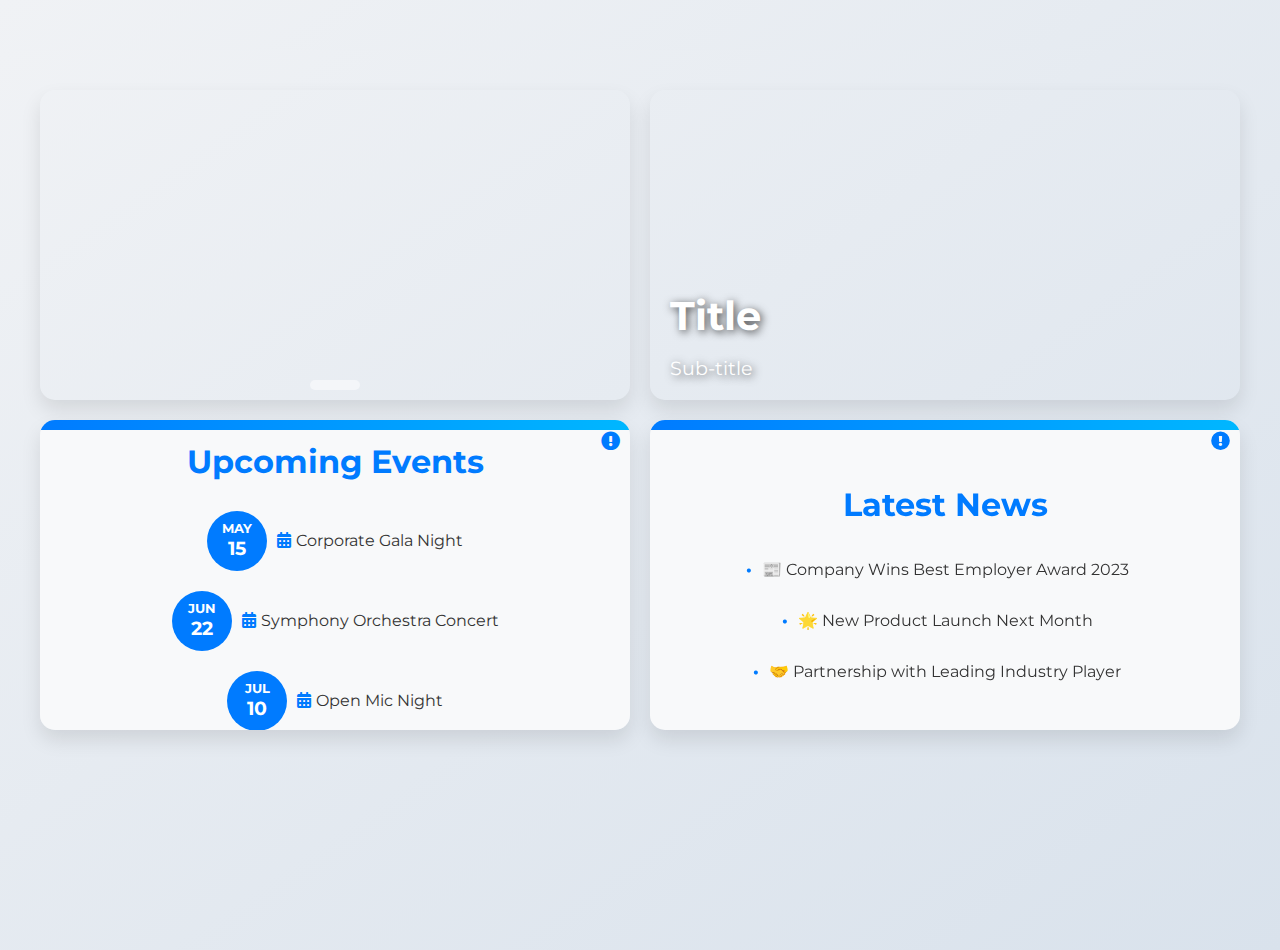
<file: feature.html>
<!DOCTYPE html>
<html lang="en">
<head>
    <meta charset="UTF-8">
    <meta name="viewport" content="width=device-width, initial-scale=1.0">
    <title>Professional Landing Page</title>
    <link rel="stylesheet" href="https://cdnjs.cloudflare.com/ajax/libs/font-awesome/5.15.3/css/all.min.css">
    <style>
        @import url('https://fonts.googleapis.com/css2?family=Montserrat:wght@400;700&display=swap');

        body, html {
            margin: 0;
            padding: 0;
            height: 100%;
            font-family: 'Montserrat', sans-serif;
            background: linear-gradient(to bottom right, #f0f2f5, #d9e2ec);
            color: #333;
        }

        .grid-container {
            display: grid;
            grid-template-columns: repeat(2, 1fr);
            grid-gap: 20px;
            padding: 40px;
            max-width: 1200px;
            margin: 50px auto;
        }

        .grid-item {
            background-color: #ffffff;
            border-radius: 15px;
            box-shadow: 0 10px 20px rgba(0, 0, 0, 0.1);
            padding: 30px;
            transition: all 0.3s ease-in-out;
            display: flex;
            flex-direction: column;
            justify-content: center;
            align-items: center;
            height: 250px;
            position: relative;
            overflow: hidden;
        }

        .grid-item:hover {
            box-shadow: 0 15px 30px rgba(0, 0, 0, 0.2);
            transform: scale(1.05);
        }

        .sliding-images {
            background: url('https://source.unsplash.com/random/800x600') no-repeat center center;
            background-size: cover;
            animation: slideShow 20s infinite;
            position: relative;
        }

        .sliding-images::before {
            content: "";
            position: absolute;
            bottom: 10px;
            left: 50%;
            transform: translateX(-50%);
            width: 50px;
            height: 10px;
            background-color: rgba(255, 255, 255, 0.5);
            border-radius: 5px;
            animation: trackingPoint 20s infinite;
        }

        @keyframes slideShow {
            0% { background-image: url('https://source.unsplash.com/random/800x600'); }
            25% { background-image: url('https://source.unsplash.com/random/800x600?1'); }
            50% { background-image: url('https://source.unsplash.com/random/800x600?2'); }
            75% { background-image: url('https://source.unsplash.com/random/800x600?3'); }
            100% { background-image: url('https://source.unsplash.com/random/800x600'); }
        }

        @keyframes trackingPoint {
            0%, 25%, 50%, 75%, 100% { width: 10px; }
            12.5%, 37.5%, 62.5%, 87.5% { width: 50px; }
        }

        .constant-image {
            background: url('https://source.unsplash.com/random/800x600?4') no-repeat center center;
            background-size: cover;
            position: relative;
        }

        .constant-image h2, .constant-image p {
            position: absolute;
            left: 20px;
            right: 20px;
            margin: 0;
            padding: 0;
            text-shadow: 2px 2px 8px rgba(0, 0, 0, 0.7);
            color: #ffffff;
        }

        .constant-image h2 {
            bottom: 60px;
            font-size: 2.5em;
        }

        .constant-image p {
            bottom: 20px;
            font-size: 1.2em;
        }

        .events, .news {
            background-color: #f8f9fa;
            color: #333;
            overflow: auto;
            position: relative;
        }

        .events h3, .news h3 {
            font-size: 2em;
            color: #007bff;
            margin-bottom: 20px;
            text-align: center;
        }

        .event-item {
            display: flex;
            align-items: center;
            margin: 10px;
        }

        .event-date {
            width: 60px;
            height: 60px;
            background-color: #007bff;
            color: #ffffff;
            border-radius: 50%;
            display: flex;
            flex-direction: column;
            justify-content: center;
            align-items: center;
            margin-right: 10px;
        }

        .event-date .month {
            font-size: 0.8em;
            font-weight: bold;
            text-transform: uppercase;
        }

        .event-date .day {
            font-size: 1.2em;
            font-weight: bold;
        }

        .event-details {
            flex: 1;
        }

        .event-details p {
            font-size: 1em;
            line-height: 1.6;
            margin: 0;
        }

        .event-details p::before {
            content: "\f073";
            font-family: "Font Awesome 5 Free";
            font-weight: 900;
            color: #007bff;
            margin-right: 5px;
        }

        .news p::before {
            content: "\2022";
            color: #007bff;
            font-weight: bold;
            display: inline-block;
            width: 1em;
            margin-left: -1em;
        }

        .events::before, .news::before {
            content: "";
            position: absolute;
            top: 0;
            left: 0;
            right: 0;
            height: 10px;
            background: linear-gradient(to right, #007bff, #00b7ff);
        }

        .events::after, .news::after {
            content: "\f06a";
            font-family: "Font Awesome 5 Free";
            font-weight: 900;
            position: absolute;
            top: 10px;
            right: 10px;
            font-size: 1.2em;
            color: #007bff;
            animation: bounce 2s infinite;
        }

        @keyframes bounce {
            0%, 100% { transform: translateY(0); }
            50% { transform: translateY(-10px); }
        }

        /* Custom scrollbar for events and news */
        .events::-webkit-scrollbar, .news::-webkit-scrollbar {
            width: 5px;
        }

        .events::-webkit-scrollbar-thumb, .news::-webkit-scrollbar-thumb {
            background: #007bff;
            border-radius: 5px;
        }

        .events::-webkit-scrollbar-track, .news::-webkit-scrollbar-track {
            background: #f0f2f5;
        }
    </style>
</head>
<body>
    <div class="grid-container">
        <div class="grid-item sliding-images">
            <!-- Sliding Images -->
        </div>
        <div class="grid-item constant-image">
            <h2>Title</h2>
            <p>Sub-title</p>
        </div>
        <div class="grid-item events">
            <h3>Upcoming Events</h3>
            <div class="event-item">
                <div class="event-date">
                <span class="month">May</span>
                <span class="day">15</span>
            </div>
            <div class="event-details">
                <p>Corporate Gala Night</p>
            </div>
            </div>
            <div class="event-item">
                <div class="event-date">
                    <span class="month">Jun</span>
                    <span class="day">22</span>
                </div>
                <div class="event-details">
                    <p>Symphony Orchestra Concert</p>
                </div>
            </div>
            <div class="event-item">
                <div class="event-date">
                    <span class="month">Jul</span>
                    <span class="day">10</span>
                </div>
                <div class="event-details">
                    <p>Open Mic Night</p>
                </div>
            </div>
            </div>
            <div class="grid-item news">
                <h3>Latest News</h3>
                <p>📰 Company Wins Best Employer Award 2023</p>
                <p>🌟 New Product Launch Next Month</p>
                <p>🤝 Partnership with Leading Industry Player</p>
            </div>
                </div>
            </body>
            </html>
</file>
